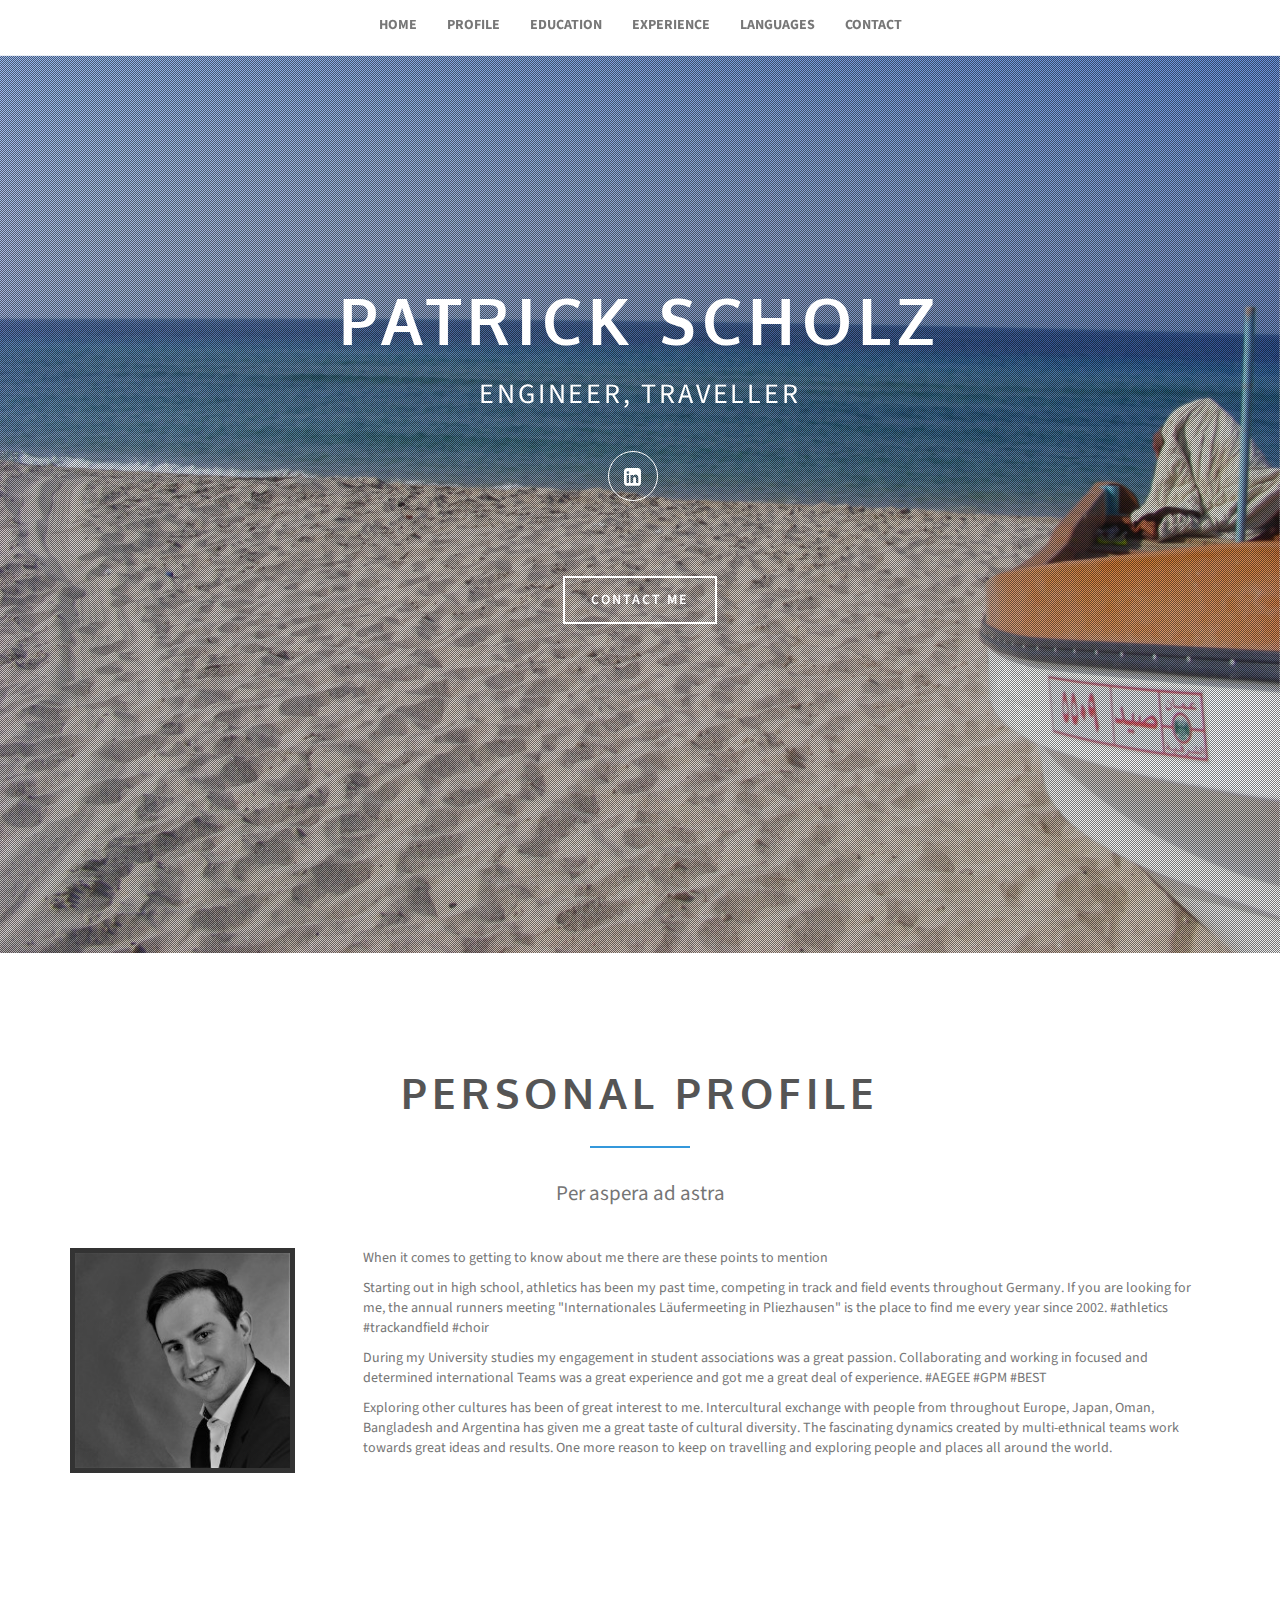
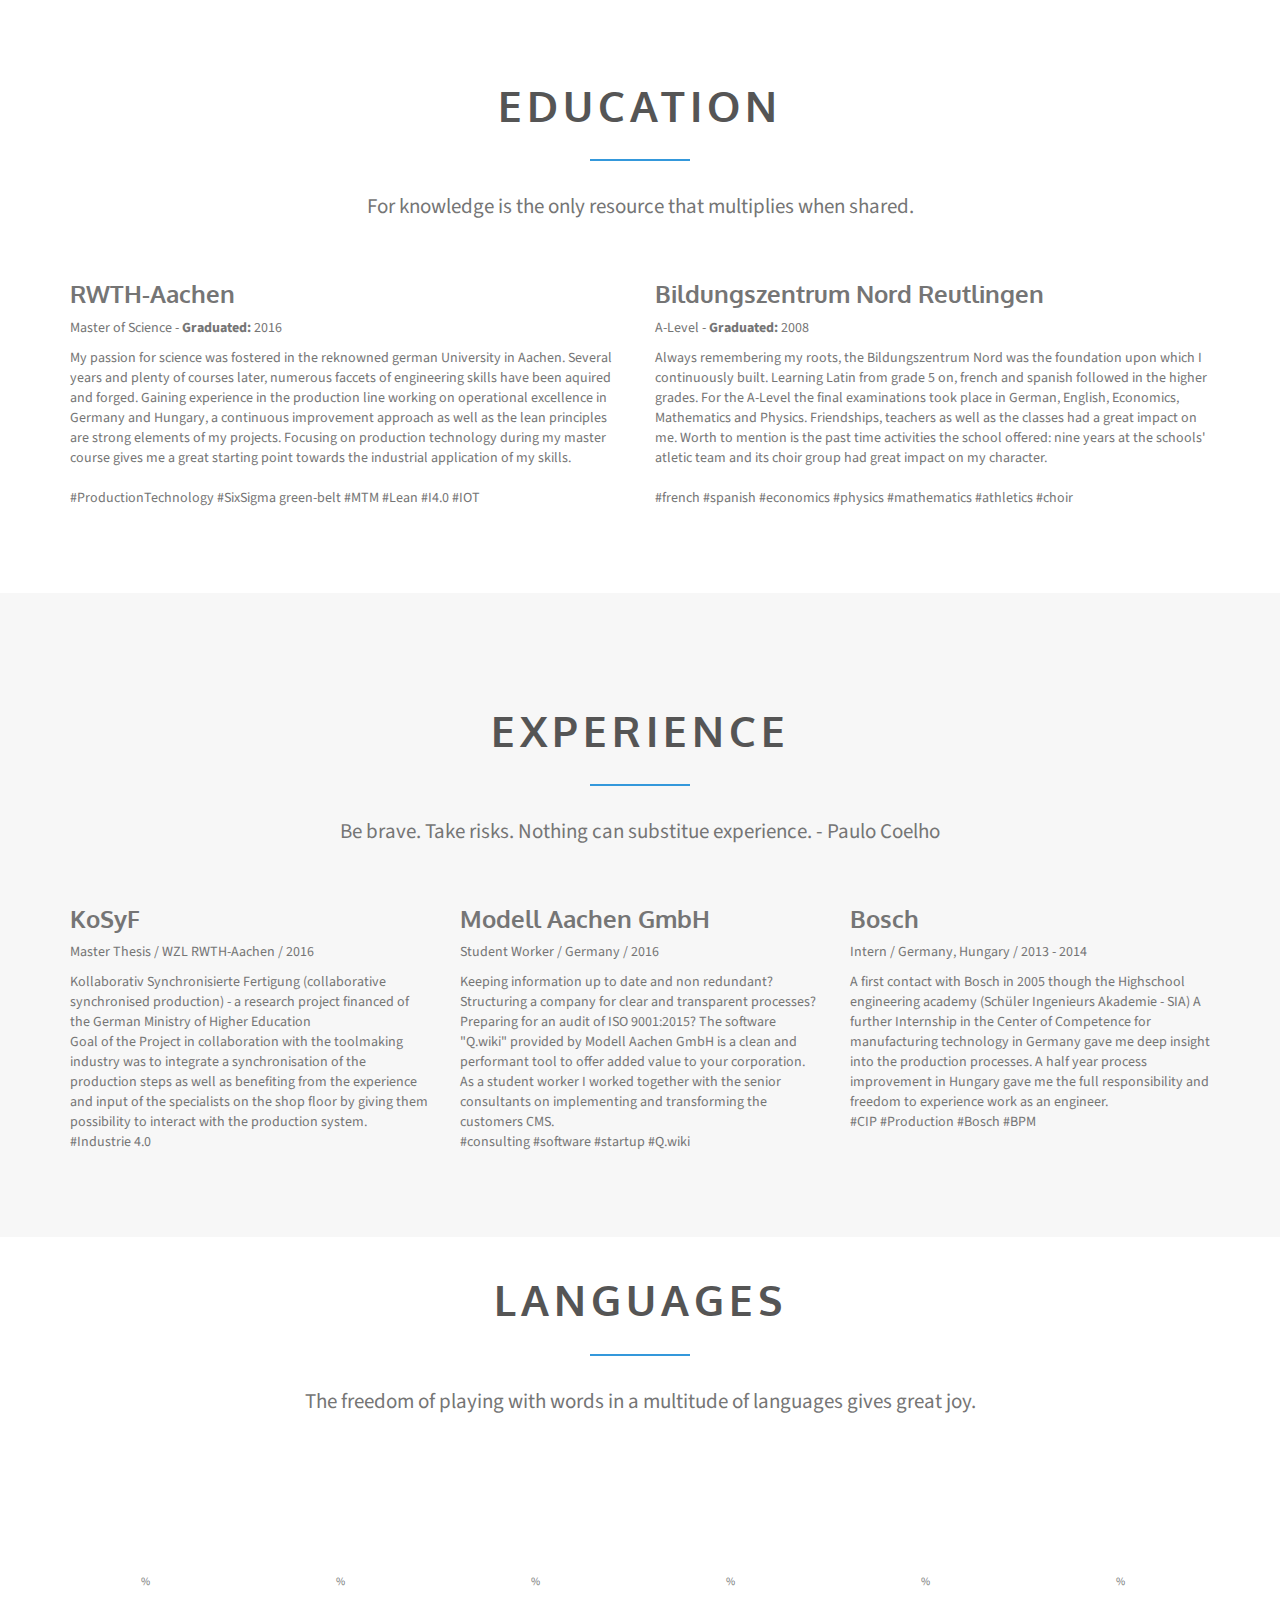
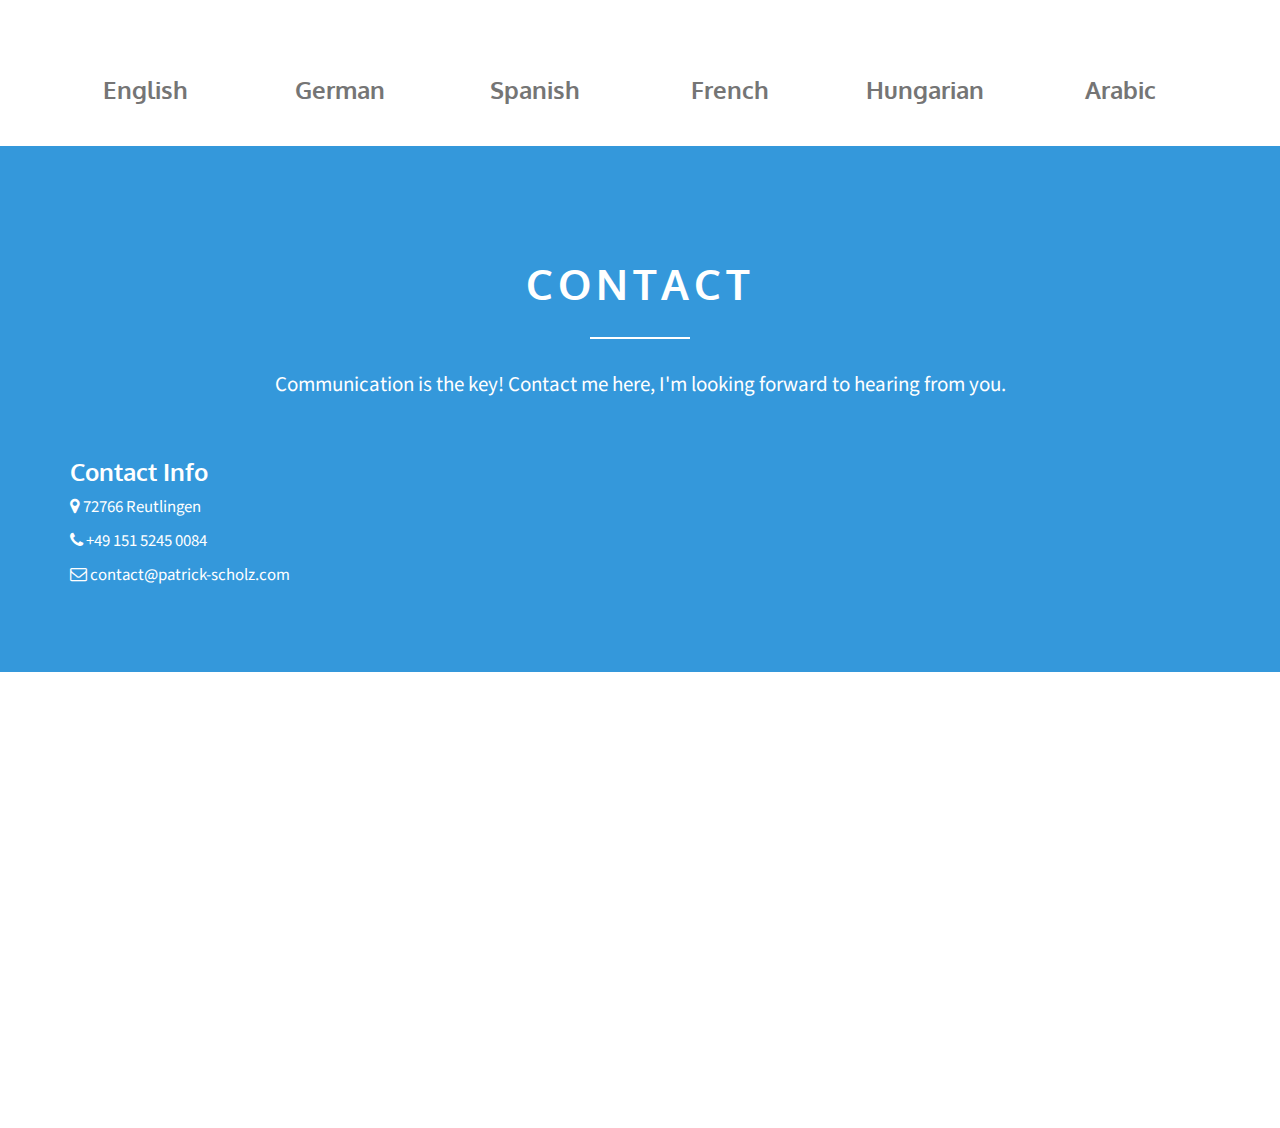
<file: index.html>
<!DOCTYPE html>
<!--[if lt IE 7]>      <html class="no-js lt-ie9 lt-ie8 lt-ie7"> <![endif]-->
<!--[if IE 7]>         <html class="no-js lt-ie9 lt-ie8"> <![endif]-->
<!--[if IE 8]>         <html class="no-js lt-ie9"> <![endif]-->
<!--[if gt IE 8]><!-->
<html class="no-js">
<!--<![endif]-->
<meta name="description" content="On this website you read about me, my engineering education and travels, my skills in Lean management, my Six Sigma green belt, and other things i aquired through my studies in production technology at the RWTH-Aachen. Of course you can also find my bio here at www.patrick-scholz.com">		
 
 <title>Patrick Scholz — patrick-scholz.com</title>
<head>
    <meta charset="utf-8">
    <meta http-equiv="X-UA-Compatible" content="IE=edge">
    <title>Patrick Scholz Homepage</title>
    <meta name="description" content="">
    <meta name="viewport" content="width=device-width, initial-scale=1">
    <meta name="author" content="Patrick Scholz">

    <!-- Place favicon.ico and apple-touch-icon.png in the root directory -->

    <!-- Bootstrap core CSS -->
    <link rel="stylesheet" href="css/bootstrap.min.css">
    <!-- Fonts from Font Awsome -->
    <link rel="stylesheet" href="css/font-awesome.min.css">
    <!-- Magnific popup -->
    <link rel="stylesheet" href="css/magnific-popup.css">
	<!-- Vegas slider -->
    <link rel="stylesheet" href="css/vegas.min.css">
    <!-- Custom styles for this template -->
    <link rel="stylesheet" href="css/main.css">

    <!-- Color styles -->
    <link rel="stylesheet" href="css/colors/blue.css">
    <!-- <link rel="stylesheet" href="css/colors/yellow.css">-->
    <!-- <link rel="stylesheet" href="css/colors/red.css">-->
    <!--  <link rel="stylesheet" href="css/colors/purple.css">-->
    <!--  <link rel="stylesheet" href="css/colors/orange.css">-->
    <!--  <link rel="stylesheet" href="css/colors/green.css">-->

    <!-- Feature detection -->
    <script src="js/modernizr-2.6.2.min.js"></script>
    <!-- Fonts -->
    <link href='http://fonts.googleapis.com/css?family=Source+Sans+Pro:300,400,600,700,900,300italic,400italic,600italic,700italic,900italic' rel='stylesheet' type='text/css'>
    <link href='http://fonts.googleapis.com/css?family=Oxygen:400,700' rel='stylesheet' type='text/css'>

    <!-- HTML5 shim and Respond.js IE8 support of HTML5 elements and media queries -->
    <!--[if lt IE 9]>
          <script src="js/html5shiv.js"></script>
          <script src="js/respond.min.js"></script>
        <![endif]-->
</head>

<body>
    <div class="navbar navbar-default navbar-static-top" role="navigation">
        <div class="container">
            <div class="navbar-header">
                <button type="button" class="navbar-toggle collapsed" data-toggle="collapse" data-target=".navbar-collapse">
                    <span class="sr-only">Toggle navigation</span>
                    <span class="icon-bar"></span>
                    <span class="icon-bar"></span>
                    <span class="icon-bar"></span>
                </button>
            </div>
            <div class="navbar-collapse collapse">
                <ul class="nav navbar-nav" id="main-menu">
                    <li><a href="#page-welcome">Home</a>
                    </li>
                    <li><a href="#page-profile">Profile</a>
                    </li>
					<li><a href="#page-education">Education</a>
                    </li>
					<li><a href="#page-experience">Experience</a>
                    </li>
                    <li><a href="#page-Languages">Languages</a>
                    </li>
                    
                    <!-- <li><a href="#page-portfolio">Portfolio</a>
                    </li> -->
                    <li><a href="#page-contact">Contact</a>
                    </li>
                </ul>
            </div>
            <!--/.nav-collapse -->
        </div>
    </div>
    <!-- welcome begins -->
    <section id="page-welcome" class="page-welcome">
        <div>
            <ul class="slider-controls">
                <li>
                    <a id="vegas-next" class="next" href="javascript:void(0)"></a>
                </li>
                <li>
                    <a id="vegas-prev" class="prev" href="javascript:void(0)"></a>
                </li>
            </ul>
        </div>
        <div class="container">
            <div class="row">
                <header class="centered">
                    <h1>Patrick Scholz</h1>
                    <p>Engineer, Traveller</p>
                </header>
                <div class="social-icons">
                   
                    
                   
                    
                    <a href="https://www.linkedin.com/in/scholzpatrick" class="btn btn-round btn-clear btn-linkedin"><i class="fa fa-linkedin-square"></i></a>
                 
                   

                </div>
                <a href="#page-contact" class="btn btn-default hire-me">Contact Me</a>
            </div>
        </div>
    </section>
    <!-- welcome ends -->
    <!-- profile begins -->
    <section id="page-profile" class="page-profile">
        <div class="container">
            <header class="section-header">
                <h2 class="section-title">Personal Profile</h2>
                <div class="spacer"></div>
                <p class="section-subtitle">Per aspera ad astra </p>
            </header>
            <div class="row">
                <div class="col-md-3">
                    <div class="profile"><img src="img/profile.png" alt="profile" />
                    </div>
                </div>
                <div class="col-md-9">
                    <p>When it comes to getting to know about me there are these points to mention</p>
                    <p>Starting out in high school, athletics has been my past time, competing in track and field events throughout Germany. If you are looking for me, the annual runners meeting "Internationales Läufermeeting in Pliezhausen" is the place to find me every year since 2002. #athletics #trackandfield #choir</p>
                    <p>During my University studies my engagement in student associations was a great passion. Collaborating and working in focused and determined international Teams was a great experience and got me a great deal of experience. #AEGEE #GPM #BEST  </p>
                    <p>Exploring other cultures has been of great interest to me. Intercultural exchange with people from throughout Europe, Japan, Oman, Bangladesh and Argentina has given me a great taste of cultural diversity. The fascinating dynamics created by multi-ethnical teams work towards great ideas and results. One more reason to keep on travelling and exploring people and places all around the world.</p>
				    <p> </p>
                </div>
            </div>
        </div>
    </section>
    <!-- profile ends --> 
	<!-- education begins -->
    <section id="page-education" class="page-education">
        <div class="container">
            <header class="section-header">
                <h2 class="section-title"><span>Education</span></h2>
                <div class="spacer"></div>
                <p class="section-subtitle">For knowledge is the only resource that multiplies when shared. </p>
            </header>
            <div class="row">
                <div class="col-md-6">
                    <article class="education">
                        <header>
                            <h3>RWTH-Aachen</h3>
                            <p>Master of Science - <strong>Graduated:</strong> 2016</p>
                        </header>
                        <p>My passion for science was fostered in the reknowned german University in Aachen. Several years and plenty of courses later, numerous faccets of engineering skills have been aquired and forged. Gaining experience in the production line working on operational excellence in Germany and Hungary, a continuous improvement approach as well as the lean principles are strong elements of my projects. Focusing on production technology during my master course gives me a great starting point towards the industrial application of my skills. </br>
						</br> #ProductionTechnology #SixSigma green-belt #MTM #Lean #I4.0 #IOT </p>
                    </article>
                </div>
                <div class="col-md-6">
                    <article class="education">
                        <header>
                            <h3>Bildungszentrum Nord Reutlingen</h3>
                            <p>A-Level - <strong>Graduated:</strong> 2008</p>
                        </header>
                        <p>Always remembering my roots, the Bildungszentrum Nord was the foundation upon which I continuously built. Learning Latin from grade 5 on, french and spanish followed in the higher grades. For the A-Level the final examinations took place in German, English, Economics, Mathematics and Physics. Friendships, teachers as well as the classes had a great impact on me. Worth to mention is the past time activities the school offered: nine years at the schools' atletic team and its choir group had great impact on my character. </br>
						</br>#french #spanish #economics #physics #mathematics #athletics #choir </p>
                    </article>
                </div>
            </div>
        </div>
    </section>
    <!-- education ends -->
	<!-- experience begins -->
    <section id="page-experience" class="page-experience">
        <div class="container">
            <header class="section-header">
                <h2 class="section-title"><span>Experience</span></h2>
                <div class="spacer"></div>
                <p class="section-subtitle">Be brave. Take risks. Nothing can substitue experience. - Paulo Coelho</p>
            </header>
            <div class="row">
                <div class="col-md-4">
                    <article class="experience">
                        <header>
                            <h3>KoSyF</h3>
                            <p>Master Thesis / WZL RWTH-Aachen / 2016</p>
                        </header>
                        <p> Kollaborativ Synchronisierte Fertigung (collaborative synchronised production) - a research project financed of the German Ministry of Higher Education</br>
							Goal of the Project in collaboration with the toolmaking industry was to integrate a synchronisation of the production steps as well as benefiting from the experience and input of the specialists on the shop floor by giving them possibility to interact with the production system. #Industrie 4.0 </p>
                    </article>
                </div>
                <div class="col-md-4">
                    <article class="experience">
                        <header>
                            <h3>Modell Aachen GmbH</h3>
                            <p>Student Worker / Germany / 2016</p>
                        </header>
                        <p>Keeping information up to date and non redundant? Structuring a company for clear and transparent processes? Preparing for an audit of ISO 9001:2015? The software "Q.wiki" provided by Modell Aachen GmbH is a clean and performant tool to offer added value to your corporation. As a student worker I worked together with the senior consultants on implementing and transforming the customers CMS. </br>#consulting #software #startup #Q.wiki</p>
                    </article>
                </div>
                <div class="col-md-4">
                    <article class="experience">
                        <header>
                            <h3>Bosch</h3>
                            <p>Intern / Germany, Hungary / 2013 - 2014</p>
                        </header>
                        <p> A first contact with Bosch in 2005 though the Highschool engineering academy (Schüler Ingenieurs Akademie - SIA) A further Internship in the Center of Competence for manufacturing technology in Germany gave me deep insight into the production processes. A half year process improvement in Hungary gave me the full responsibility and freedom to experience work as an engineer.</br>#CIP #Production #Bosch						#BPM</p>
                    </article>
                </div>
            </div>
        </div>
    </section>
    <!-- experience ends -->
    <!-- Languages begins -->
    <section id="page-Languages" class="page-Languages">
        <div class="container">

            <header class="section-header">
                <h2 class="section-title"><span>Languages</span></h2>
                <div class="spacer"></div>
                <p class="section-subtitle">The freedom of playing with words in a multitude of languages gives great joy. </p>
            </header>
            <div class="row">
                <div class="col-md-2">
                    <span class="chart" data-percent="100">
                      <span class="percent"></span>
                    <h3>English</h3>
                    </span>
                </div>
                <div class="col-md-2 ">
                    <span class="chart" data-percent="100">
                      <span class="percent"></span>
                    <h3>German</h3>
                    </span>
                </div>
                <div class="col-md-2">
                    <span class="chart" data-percent="75">
                      <span class="percent"></span>
                    <h3>Spanish</h3>
                    </span>
                </div>
                <div class="col-md-2">
                    <span class="chart" data-percent="60">
                      <span class="percent"></span>
                    <h3>French</h3>
                    </span>
                </div>
                <div class="col-md-2">
                    <span class="chart" data-percent="30">
                      <span class="percent"></span>
                    <h3>Hungarian</h3>
                    </span>
                </div>
                <div class="col-md-2">
                    <span class="chart" data-percent="15">
                      <span class="percent"></span>
                    <h3>Arabic</h3>
                    </span>
                </div>
            </div>
        </div>
    </section>
	</br>
	</br>
    <!-- Languages ends -->
   
    
    <!-- portfolio begins -->
    <!-- <section id="page-portfolio" class="page-portfolio">
        <div class="container">
            <div class="row">
                <header class="section-header">
                    <h2 class="section-title"><span>Portfolio</span></h2>
                    <div class="spacer"></div>
                    <p class="section-subtitle">Lorem ipsum dolor sit amet, id iusto oportere mel. </p>
                </header>

                <div id="grid-controls-wrapper">
                    <ul class="nav nav-pills center-pills grid-controls">
                        <li class="active filter"><a href="javascript:void(0)" data-filter="*">All</a>
                        </li>
                        <li class="filter"><a href="javascript:void(0)" data-filter=".branding">Branding</a>
                        </li>
                        <li class="filter"><a href="javascript:void(0)" data-filter=".design">Design</a>
                        </li>
                        <li class="filter"><a href="javascript:void(0)" data-filter=".photography">Photography</a>
                        </li>
                        <li class="filter"><a href="javascript:void(0)" data-filter=".web">Website</a>
                        </li>
                    </ul>
                </div>

                <div>
                    <ul id="grid" class="grid-wrapper">
                        <li class="mix web">
                            <a href="img/portfolio/large/01.png">
                                <div class="overlay"><i class="fa fa-search"></i>
                                </div><img src="img/portfolio/small/01.png" alt="">
                            </a>
                        </li>
                        <li class="mix design">
                            <a href="img/portfolio/large/02.png">
                                <div class="overlay"><i class="fa fa-search"></i>
                                </div><img src="img/portfolio/small/02.png" alt="">
                            </a>
                        </li>
                        <li class="mix design">
                            <a href="img/portfolio/large/03.png">
                                <div class="overlay"><i class="fa fa-search"></i>
                                </div><img src="img/portfolio/small/03.png" alt="">
                            </a>
                        </li>
                        <li class="mix web">
                            <a href="img/portfolio/large/04.png">
                                <div class="overlay"><i class="fa fa-search"></i>
                                </div><img src="img/portfolio/small/04.png" alt="">
                            </a>
                        </li>
                        <li class="mix branding">
                            <a href="img/portfolio/large/05.png">
                                <div class="overlay"><i class="fa fa-search"></i>
                                </div><img src="img/portfolio/small/05.png" alt="">
                            </a>
                        </li>
                        <li class="mix design">
                            <a href="img/portfolio/large/06.png">
                                <div class="overlay"><i class="fa fa-search"></i>
                                </div><img src="img/portfolio/small/06.png" alt="">
                            </a>
                        </li>
                        <li class="mix photography">
                            <a href="img/portfolio/large/07.png">
                                <div class="overlay"><i class="fa fa-search"></i>
                                </div><img src="img/portfolio/small/07.png" alt="">
                            </a>
                        </li>
                        <li class="mix photography">
                            <a href="img/portfolio/large/08.png">
                                <div class="overlay"><i class="fa fa-search"></i>
                                </div><img src="img/portfolio/small/08.png" alt="">
                            </a>
                        </li>
                        <li class="mix photography">
                            <a href="img/portfolio/large/09.png">
                                <div class="overlay"><i class="fa fa-search"></i>
                                </div><img src="img/portfolio/small/09.png" alt="">
                            </a>
                        </li>
                        <li class="mix web">
                            <a href="img/portfolio/large/10.jpg">
                                <div class="overlay"><i class="fa fa-search"></i>
                                </div><img src="img/portfolio/small/10.jpg" alt="">
                            </a>
                        </li>
                        <li class="mix design">
                            <a href="img/portfolio/large/11.jpg">
                                <div class="overlay"><i class="fa fa-search"></i>
                                </div><img src="img/portfolio/small/11.jpg" alt="">
                            </a>
                        </li>
                        <li class="mix design">
                            <a href="img/portfolio/large/12.png">
                                <div class="overlay"><i class="fa fa-search"></i>
                                </div><img src="img/portfolio/small/12.png" alt="">
                            </a>
                        </li>
                        <li class="mix design">
                            <a href="img/portfolio/large/13.png">
                                <div class="overlay"><i class="fa fa-search"></i>
                                </div><img src="img/portfolio/small/13.png" alt="">
                            </a>
                        </li>
                        <li class="mix design">
                            <a href="img/portfolio/large/14.png">
                                <div class="overlay"><i class="fa fa-search"></i>
                                </div><img src="img/portfolio/small/14.png" alt="">
                            </a>
                        </li>
                        <li class="mix branding">
                            <a href="img/portfolio/large/15.png">
                                <div class="overlay"><i class="fa fa-search"></i>
                                </div><img src="img/portfolio/small/15.png" alt="">
                            </a>
                        </li>
                    </ul>
                </div>
            </div>
        </div>
    </section> -->
    <!-- portfolio ends --> 
    <!-- contact begins -->
    <section id="page-contact" class="page-contact">
        <div class="container">
            <header class="section-header">
                <h2 class="section-title"><span>Contact</span></h2>
                <div class="spacer"></div>
                <p class="section-subtitle">Communication is the key! Contact me here, I'm looking forward to hearing from you. </p>
            </header>
            <div class="row">
                <div class="col-sm-5 contact-info">
                    <h3>Contact Info</h3>
                    <p><i class="fa fa-map-marker"></i> 72766 Reutlingen </p>
                    <p><i class="fa fa-phone"></i> +49 151 5245 0084</p>
                    <p><i class="fa fa-envelope-o"></i> <a href="mailto:websitelink@patrick-scholz.com" style="color: rgb(255,255,255)">contact@patrick-scholz.com</a></p>
                </div>

                 <div class="col-sm-7">
                    <!-- <h3>Get in Touch</h3 -->
                    <!-- Configure the contact form by adding your email address on mail/contact_me.php line 17 -->
                    <!-- <form class="form-horizontal" id="contactForm" novalidate>
                        <div class="control-group">
                            <label class="control-label" for="name">Name</label>
                            <div class="controls">
                                <input type="text" name="name" id="name" placeholder="Your name" class="form-control input-lg"  required data-validation-required-message="Please enter your name.">
                                  <p class="help-block text-danger"></p>
                            </div>
                        </div>
                        <div class="control-group">
                            <label class="control-label" for="email">Email Address</label>
                            <div class="controls">
                                <input type="email" name="email" id="email" placeholder="Your email address" class="form-control input-lg"  required data-validation-required-message="Please enter your email address.">
                                  <p class="help-block text-danger"></p>
                            </div>
                        </div>
                        <div class="control-group">
                            <label class="control-label" for="message">Message</label>
                            <div class="controls">
                                <textarea name="message" id="message" rows="8" class="form-control input-lg" required data-validation-required-message="Please enter a message."></textarea>
                                  <p class="help-block text-danger"></p>
                            </div>
                        </div>
                        <div class="form-actions">
                        <div id="success"></div>
                            <button type="submit" class="btn btn-default btn-lg btn-block">Submit Message</button>
                        </div>
                    </form> -->
                    <!-- End contact-form -->
					
					
                </div>
            </div> 
            <!-- End row --> 

        </div>
    </section>
	<iframe src="https://www.google.com/maps/embed?pb=!1m18!1m12!1m3!1d540811.7343522356!2d9.130802549758958!3d48.54778867707555!2m3!1f0!2f0!3f0!3m2!1i1024!2i768!4f13.1!3m3!1m2!1s0x0%3A0x0!2zNDjCsDI5JzIzLjUiTiA5wrAxMiczMC4yIkU!5e0!3m2!1sde!2sde!4v1500675361243" width=100% height="450" frameborder="0" style="border:0" allowfullscreen></iframe>
    <!-- contact ends -->
 
    <script src="js/jquery-2.1.3.min.js"></script>
    <script src="js/bootstrap.min.js"></script>
    <script src="js/jquery.scrollTo.js"></script>
    <script src="js/jquery.nav.js"></script>
    <script src="js/jquery.sticky.js"></script>
    <script src="js/jquery.easypiechart.min.js"></script>
    <script src="js/vegas.js"></script>
    <script src="js/jquery.isotope.min.js"></script>
    <script src="js/jquery.magnific-popup.min.js"></script>
    <script src="js/waypoints.min.js"></script>
    <script src="js/jqBootstrapValidation.js"></script>
    <!-- <script src="js/contact_me.js"></script> -->
    <script src="js/main.js"></script>
	
</body>

</html>
</file>
<file: css/main.css>
/* ==========================================================================
   Articulate v1.0
   ========================================================================== */
/* ==========================================================================
   Base styles
   ========================================================================== */

html, body {
    height: 100%;
    width: 100%;
    font-family: 'Source Sans Pro', Helvetica, Arial, sans-serif;
    color: #757575;
}
img {
    max-width: 100%;
}
a:link, a:visited {
    outline: 0;
color: #fff;
}
a:hover, a:active {
    text-decoration: none;
color: #fff;
}
a img {
    border: 0;
}
h1, h2, h3, h4, h5, h6 {
    font-family: 'Oxygen', sans-serif;
    font-weight: 700;
}
/* ==========================================================================
   Navigation
   ========================================================================== */

.navbar {
    width: 100%;
}
.navbar-default {
    background: rgba(255, 255, 255, 0.85);
    border: none;
    color: #777;
    text-transform: uppercase;
    display: inline-block;
    text-align: center;
    position: fixed;
}
.navbar-nav {
    margin: 0 auto;
    padding: 0;
    list-style: none;
    display: inline-block;
    float: none;
    font-size: 1em;
    font-weight: bold;
}
.navbar-default .navbar-nav>li>a:hover, .navbar-default .navbar-nav>li>a:focus {
    background-color: transparent;
}
.navbar-default .navbar-nav>.active>a, .navbar-default .navbar-nav>.active>a:hover, .navbar-default .navbar-nav>.active>a:focus {
    background: none;
}
/* ==========================================================================
  Layout 
   ========================================================================== */

#page-welcome {
    width: 100%;
    height: 100%!important;
    position: relative;
    overflow: hidden;
    text-align: center;
    -webkit-background-size: cover;
    -moz-background-size: cover;
    -o-background-size: cover;
    background-size: cover;
}
#page-welcome header {
    color: #fff;
    padding-top: 20%;
}
#page-welcome header h1 {
    margin: 0;
    padding: 0;
    font-size: 4.5em;
    font-weight: 700;
    letter-spacing: 0.1em;
    line-height: 1em;
    text-transform: uppercase;
}
#page-welcome header p {
    font-size: 2em;
    display: inline-block;
    margin-bottom: 5px;
    padding: 0 8px;
    letter-spacing: 0.1em;
    line-height: 3em;
    text-transform: uppercase;
}
#page-profile {
    padding: 75px 0;
    background: #fff;
}
#page-profile .profile {
    border: 5px solid #333;
    width: 225px;
    height: 225px;
    margin: 0 20px 20px 0;
}
#page-skills {
    padding: 75px 0;
    background: #f7f7f7;
    text-align: center;
}
#page-education {
    padding: 75px 0;
    background: #fff;
}
#page-experience {
    padding: 75px 0;
    background: #f7f7f7;
}
#page-portfolio {
    padding: 75px 0;
    background: #fff;
}
#page-contact {
    padding: 75px 0;

}
#page-contact .contact-info p {
    font-size: 1.2em;

}
/* ==========================================================================
   Portfolio   
   ========================================================================== */

#grid-controls-wrapper {
    text-align: center;
    float: none;
    width: 100%;
}
.center-pills {
    display: inline-block;
}
#grid .mix {
    width: 200px;
    height: 150px;
    vertical-align: top;
    margin: 20px 20px 20px 0;
    color: #fff;
    text-align: center;
}
#grid .mix .thumbnail {
    border: 2px thin #F7F7F7;
    padding: 0;
    border-radius: 0;
}
#grid .mix .overlay {
    width: 200px;
    height: 150px;
    position: absolute;
    opacity: 0;
	top:0;
}
#grid .mix .overlay:hover {
    opacity: .8;
}
#grid .mix .overlay i {
    font-size: 2em;
    opacity: 1;
    color: #fff;
    padding-top: 30%;
}
.isotope-item {
    z-index: 2;
}
.isotope-hidden.isotope-item {
    pointer-events: none;
    z-index: 1;
}
.isotope, .isotope .isotope-item {
    /* change duration value to whatever you like */
    
    -webkit-transition-duration: 0.8s;
    -moz-transition-duration: 0.8s;
    -ms-transition-duration: 0.8s;
    -o-transition-duration: 0.8s;
    transition-duration: 0.8s;
}
.isotope {
    -webkit-transition-property: height, width;
    -moz-transition-property: height, width;
    -ms-transition-property: height, width;
    -o-transition-property: height, width;
    transition-property: height, width;
}
.isotope .isotope-item {
    -webkit-transition-property: -webkit-transform, opacity;
    -moz-transition-property: -moz-transform, opacity;
    -ms-transition-property: -ms-transform, opacity;
    -o-transition-property: -o-transform, opacity;
    transition-property: transform, opacity;
}
/**** disabling Isotope CSS3 transitions ****/

.isotope.no-transition, .isotope.no-transition .isotope-item, .isotope .isotope-item.no-transition {
    -webkit-transition-duration: 0s;
    -moz-transition-duration: 0s;
    -ms-transition-duration: 0s;
    -o-transition-duration: 0s;
    transition-duration: 0s;
}
/* ==========================================================================
   Vegas slider
   ========================================================================== */

.vegas-loading {
    border-radius: 10px;
    background: #000;
    background: rgba(0, 0, 0, 0.7);
    background: url(../img/loading.gif) no-repeat center center;
    height: 32px;
    left: 20px;
    position: fixed;
    top: 20px;
    width: 32px;
    z-index: 0;
}
.vegas-overlay {
    background: transparent url(../img/overlays/16.png);
    opacity: 0.5;
    
}
.vegas-background {
    -ms-interpolation-mode: bicubic;
    image-rendering: optimizeQuality;
    max-width: none !important;
    /* counteracts global img modification by twitter bootstrap library */
    
    z-index: -2;
}
.vegas-overlay, .vegas-background {
    -webkit-user-select: none;
    -khtml-user-select: none;
    -moz-user-select: none;
    -ms-user-select: none;
    user-select: none;
}
.slider-controls {
    opacity: 0;
    padding: 0;
    margin: 0;
    -webkit-transition: all 0.4s ease-in-out;
    -moz-transition: all 0.4s ease-in-out;
    -o-transition: all 0.4s ease-in-out;
    transition: all 0.4s ease-in-out;
}
.slider-controls li {
    list-style: none;
}
#page-welcome:hover .slider-controls {
    opacity: 1;
    -webkit-transition: all 0.4s ease-in-out;
    -moz-transition: all 0.4s ease-in-out;
    -o-transition: all 0.4s ease-in-out;
    transition: all 0.4s ease-in-out;
}
.slider-controls li a {
    position: absolute;
    z-index: 10;
    top: 40%;
    width: 60px;
    height: 60px;
    cursor: pointer;
}
.next {
    background: url("../img/next.png");
    margin-right: 70px;
    right: 0;
    opacity: 0.3;
}
.prev {
    background: url("../img/prev.png");
    margin-left: 70px;
    left: 0;
    opacity: 0.3;
}
.next:hover, .prev:hover {
    opacity: 1;
}
/* ==========================================================================
   Dividers
   ========================================================================== */

.section-header {
    text-align: center;
}
.section-header p {
    font-size: 1.5em;
}
.section-title {
    font-size: 3em;
    font-weight: 700;
    letter-spacing: 5px;
    text-align: center;
    color: #555555;
    text-transform: uppercase;
    padding: 20px 0;
}
.spacer {
    width: 100px;
    height: 2px;
    margin: auto;
}
.section-subtitle {
    text-align: center;
    padding: 30px 0;
}
/* ==========================================================================
   Forms
   ========================================================================== */

.form-control {
    box-shadow: none;
    -webkit-box-shadow: none;
    border: none;
}
.btn.btn-default {
    margin: 40px auto 0;
    background: transparent;
    position: relative;
    color: #fff;
    font-size: 1em;
    text-transform: uppercase;
    font-weight: 600;
    text-align: center;
    padding: 12px 26px 12px;
    cursor: pointer;
    border: 2px solid #4cddf3;
    border-radius: 0;
    letter-spacing: 2px;
    pointer-events: auto;
    border-color: #fff;
    -webkit-transition: all 0.1s ease-in-out;
    -moz-transition: all 0.1s ease-in-out;
    -o-transition: all 0.1s ease-in-out;
    transition: all 0.1s ease-in-out;
}
.btn.btn-default:hover, .btn.btn-default:active {
    background: #fff;
    border-color: #fff;
    color: fff;
}
input, .input-lg, button {
    border-radius: 0;
}
.control-group.error input, .control-group.error select, .control-group.error textarea {
    border-color: #b94a48;
    -webkit-box-shadow: inset 0 1px 1px rgba(0, 0, 0, 0.075);
    -moz-box-shadow: inset 0 1px 1px rgba(0, 0, 0, 0.075);
    box-shadow: inset 0 1px 1px rgba(0, 0, 0, 0.075);
}
.control-group.error .checkbox, .control-group.error .radio, .control-group.error input, .control-group.error select, .control-group.error textarea {
    color: #b94a48;
}
label.error {
    color: #fff;
    background: #b94a48;
    border: solid thin #fff;
    padding: 3px 5px;
}
label.valid {
    color: #fff;
    background: #5CB85C;
    border: solid thin #fff;
    padding: 3px 5px;
}
.help-block ul{
      list-style: none;
      margin: 0;
      padding: 0;
}

.help-block ul li{
 background: #b94a48;
  color: #fff;
  padding: 4px 18px;
}
/* ==========================================================================
   Charts   
   ========================================================================== */

.chart {
    position: relative;
    display: inline-block;
    width: 150px;
    height: 150px;
    margin-top: 50px;
    margin-bottom: 50px;
    text-align: center;
}
.chart canvas {
    position: absolute;
    top: 0;
    left: 0;
}
.percent {
    display: inline-block;
    line-height: 150px;
    z-index: 2;
}
.percent:after {
    content: '%';
    margin-left: 0.1em;
    font-size: .8em;
}
/* ==========================================================================
   Social icons
   ========================================================================== */

.social-icons .btn {
    margin-right: 15px;
}
.social-icons {
    padding-top: 10px;
    margin-bottom: 35px;
}
.social-icons .btn.btn-clear {
    border: 1px solid #fff;
}
.btn-round {
    border-radius: 50%;
    width: 50px;
    height: 50px;
    display: inline-block;
    padding: 0;
}
.btn-round i {
    font-size: 20px;
    top: 15px;
    position: relative;
}
.btn.btn-clear {
    border: 1px solid #fff;
    color: #fff;
    background: none;
    background-color: none;
    font-weight: bold;
    -webkit-transition-duration: 0.8s;
    -moz-transition-duration: 0.8s;
    -o-transition-duration: 0.8s;
    transition-duration: 0.8s;
    -webkit-transition-property: -webkit-transform;
    -moz-transition-property: -moz-transform;
    -o-transition-property: -o-transform;
    transition-property: transform;
}
.btn.btn-clear:hover, .btn.btn-clear.selected {
    background: #fff;
    -webkit-transform: rotate(360deg);
    -moz-transform: rotate(360deg);
    -o-transform: rotate(360deg);
}
.btn-twitter:hover {
    color: #2BA9E0;
}
.btn-facebook:hover {
    color: #204385;
}
.btn-dribbble:hover {
    color: #D92C85;
}
.btn-instagram:hover {
    color: #BAB1A8;
}
.btn-linkedin:hover {
    color: #015786;
}
.btn-pinterest:hover {
    color: #CA2128;
}
.btn-google:hover {
    color: #D3492C;
}
/* ==========================================================================
   Helper classes
   ========================================================================== */

.left {
    float: left;
}
.right {
    float: right;
}
.text-center {
    text-align: center;
}
.centered {
    margin-left: auto;
    margin-right: auto;
    float: none;
}
/* ==========================================================================
   Responsive Settings
   ========================================================================== */

@media(max-width:992px) {
    #page-profile .profile {
        margin: 0 auto 20px auto;
    }
}
@media (max-width: 479px) {
    #page-welcome header h1 {
        font-size: 2em;
    }
    #page-welcome header p {
        font-size: 1em;
        line-height: 3em;
    }
    .section-title {
        font-size: 1.5em;
    }
    .section-header p {
        font-size: 1.2em;
    }
    #page-skills {
        text-align: center;
    }
    #grid {
        text-align: center;
    }
    #page-profile .profile {
        margin: 0 auto 20px auto;
    }
}
</file>
<file: css/colors/blue.css>
/* Blue - #3498db */


a:link,a:visited,.navbar-default .navbar-nav>li>a:hover, 
.navbar-default .navbar-nav>li>a:focus,a:hover,a:active,.navbar-default .navbar-nav>.active>a, 
.navbar-default .navbar-nav>.active>a:hover, 
.navbar-default .navbar-nav>.active>a:focus{
	color:#3498db;
}

.spacer,.nav-pills>li.active>a, .nav-pills>li.active>a:hover, .nav-pills>li.active>a:focus,#grid .mix .overlay {

background: #3498db;
}

#page-contact{
	background: #3498db;
	color:#fff;
}

#page-contact .spacer{
	background: #fff;
}

#page-contact .section-title{
	color:#fff;
}

.btn.btn-default:hover,
.btn.btn-default:active{
    color:#3498db;
}
</file>
<file: css/colors/yellow.css>
/* yellow - #f1c40f */


a:link,a:visited,.navbar-default .navbar-nav>li>a:hover, 
.navbar-default .navbar-nav>li>a:focus,a:hover,a:active,.navbar-default .navbar-nav>.active>a, 
.navbar-default .navbar-nav>.active>a:hover, 
.navbar-default .navbar-nav>.active>a:focus{
	color:#f1c40f;
}

.spacer,.nav-pills>li.active>a, .nav-pills>li.active>a:hover, .nav-pills>li.active>a:focus,#grid .mix .overlay {

background: #f1c40f;
}

#page-contact{
	background: #f1c40f;
	color:#fff;
}

#page-contact .spacer{
	background: #fff;
}

#page-contact .section-title{
	color:#fff;
}

.btn.btn-default:hover,
.btn.btn-default:active{
    color:#f1c40f;
}
</file>
<file: css/colors/red.css>
/* red - #e74c3c */


a:link,a:visited,.navbar-default .navbar-nav>li>a:hover, 
.navbar-default .navbar-nav>li>a:focus,a:hover,a:active,.navbar-default .navbar-nav>.active>a, 
.navbar-default .navbar-nav>.active>a:hover, 
.navbar-default .navbar-nav>.active>a:focus{
	color:#e74c3c;
}

.spacer,.nav-pills>li.active>a, .nav-pills>li.active>a:hover, .nav-pills>li.active>a:focus,#grid .mix .overlay {

background: #e74c3c;
}

#page-contact{
	background: #e74c3c;
	color:#fff;
}

#page-contact .spacer{
	background: #fff;
}

#page-contact .section-title{
	color:#fff;
}

.btn.btn-default:hover,
.btn.btn-default:active{
    color:#e74c3c;
}
</file>
<file: css/colors/purple.css>
/* purple - #9b59b6 */


a:link,a:visited,.navbar-default .navbar-nav>li>a:hover, 
.navbar-default .navbar-nav>li>a:focus,a:hover,a:active,.navbar-default .navbar-nav>.active>a, 
.navbar-default .navbar-nav>.active>a:hover, 
.navbar-default .navbar-nav>.active>a:focus{
	color:#9b59b6;
}

.spacer,.nav-pills>li.active>a, .nav-pills>li.active>a:hover, .nav-pills>li.active>a:focus,#grid .mix .overlay {

background: #9b59b6;
}

#page-contact{
	background: #9b59b6;
	color:#fff;
}

#page-contact .spacer{
	background: #fff;
}

#page-contact .section-title{
	color:#fff;
}

.btn.btn-default:hover,
.btn.btn-default:active{
    color:#9b59b6;
}
</file>
<file: css/colors/orange.css>
/* orange - #e67e22 */


a:link,a:visited,.navbar-default .navbar-nav>li>a:hover, 
.navbar-default .navbar-nav>li>a:focus,a:hover,a:active,.navbar-default .navbar-nav>.active>a, 
.navbar-default .navbar-nav>.active>a:hover, 
.navbar-default .navbar-nav>.active>a:focus{
	color:#e67e22;
}

.spacer,.nav-pills>li.active>a, .nav-pills>li.active>a:hover, .nav-pills>li.active>a:focus,#grid .mix .overlay {

background: #e67e22;
}

#page-contact{
	background: #e67e22;
	color:#fff;
}

#page-contact .spacer{
	background: #fff;
}

#page-contact .section-title{
	color:#fff;
}

.btn.btn-default:hover,
.btn.btn-default:active{
    color:#e67e22;
}
</file>
<file: css/colors/green.css>
/* green - #2ecc71 */


a:link,a:visited,.navbar-default .navbar-nav>li>a:hover, 
.navbar-default .navbar-nav>li>a:focus,a:hover,a:active,.navbar-default .navbar-nav>.active>a, 
.navbar-default .navbar-nav>.active>a:hover, 
.navbar-default .navbar-nav>.active>a:focus{
	color:#2ecc71;
}

.spacer,.nav-pills>li.active>a, .nav-pills>li.active>a:hover, .nav-pills>li.active>a:focus,#grid .mix .overlay {

background: #2ecc71;
}

#page-contact{
	background: #2ecc71;
	color:#fff;
}

#page-contact .spacer{
	background: #fff;
}

#page-contact .section-title{
	color:#fff;
}

.btn.btn-default:hover,
.btn.btn-default:active{
    color:#2ecc71;
}
</file>
<file: css/vegas.min.css>
.vegas-overlay,.vegas-slide,.vegas-slide-inner,.vegas-timer,.vegas-wrapper{position:absolute;top:0;left:0;bottom:0;right:0;overflow:hidden;border:none;padding:0;margin:0}.vegas-overlay{opacity:.5;background:url(overlays/02.png) center center}.vegas-timer{top:auto;bottom:0;height:2px}.vegas-timer-progress{width:0;height:100%;background:#fff;-webkit-transition:width ease-out;transition:width ease-out}.vegas-timer-running .vegas-timer-progress{width:100%}.vegas-slide,.vegas-slide-inner{margin:0;padding:0;background:center center no-repeat;-webkit-transform:translateZ(0);transform:translateZ(0)}body .vegas-container{overflow:hidden!important;position:relative}.vegas-video{min-width:100%;min-height:100%;width:auto;height:auto}body.vegas-container{overflow:auto;position:static;z-index:-2}body.vegas-container>.vegas-overlay,body.vegas-container>.vegas-slide,body.vegas-container>.vegas-timer{position:fixed;z-index:-1}:root body.vegas-container>.vegas-overlay,:root body.vegas-container>.vegas-slide,_::full-page-media,_:future{bottom:-76px}.vegas-transition-fade,.vegas-transition-fade2{opacity:0}.vegas-transition-fade-in,.vegas-transition-fade2-in{opacity:1}.vegas-transition-fade2-out{opacity:0}.vegas-transition-blur,.vegas-transition-blur2{opacity:0;-webkit-filter:blur(32px);filter:blur(32px)}.vegas-transition-blur-in,.vegas-transition-blur2-in{opacity:1;-webkit-filter:blur(0px);filter:blur(0px)}.vegas-transition-blur2-out{opacity:0}.vegas-transition-flash,.vegas-transition-flash2{opacity:0;-webkit-filter:brightness(25);filter:brightness(25)}.vegas-transition-flash-in,.vegas-transition-flash2-in{opacity:1;-webkit-filter:brightness(1);filter:brightness(1)}.vegas-transition-flash2-out{opacity:0;-webkit-filter:brightness(25);filter:brightness(25)}.vegas-transition-negative,.vegas-transition-negative2{opacity:0;-webkit-filter:invert(100%);filter:invert(100%)}.vegas-transition-negative-in,.vegas-transition-negative2-in{opacity:1;-webkit-filter:invert(0);filter:invert(0)}.vegas-transition-negative2-out{opacity:0;-webkit-filter:invert(100%);filter:invert(100%)}.vegas-transition-burn,.vegas-transition-burn2{opacity:0;-webkit-filter:contrast(1000%) saturate(1000%);filter:contrast(1000%) saturate(1000%)}.vegas-transition-burn-in,.vegas-transition-burn2-in{opacity:1;-webkit-filter:contrast(100%) saturate(100%);filter:contrast(100%) saturate(100%)}.vegas-transition-burn2-out{opacity:0;-webkit-filter:contrast(1000%) saturate(1000%);filter:contrast(1000%) saturate(1000%)}.vegas-transition-slideLeft,.vegas-transition-slideLeft2{-webkit-transform:translateX(100%);-ms-transform:translateX(100%);transform:translateX(100%)}.vegas-transition-slideLeft-in,.vegas-transition-slideLeft2-in{-webkit-transform:translateX(0%);-ms-transform:translateX(0%);transform:translateX(0%)}.vegas-transition-slideLeft2-out,.vegas-transition-slideRight,.vegas-transition-slideRight2{-webkit-transform:translateX(-100%);-ms-transform:translateX(-100%);transform:translateX(-100%)}.vegas-transition-slideRight-in,.vegas-transition-slideRight2-in{-webkit-transform:translateX(0%);-ms-transform:translateX(0%);transform:translateX(0%)}.vegas-transition-slideRight2-out{-webkit-transform:translateX(100%);-ms-transform:translateX(100%);transform:translateX(100%)}.vegas-transition-slideUp,.vegas-transition-slideUp2{-webkit-transform:translateY(100%);-ms-transform:translateY(100%);transform:translateY(100%)}.vegas-transition-slideUp-in,.vegas-transition-slideUp2-in{-webkit-transform:translateY(0%);-ms-transform:translateY(0%);transform:translateY(0%)}.vegas-transition-slideDown,.vegas-transition-slideDown2,.vegas-transition-slideUp2-out{-webkit-transform:translateY(-100%);-ms-transform:translateY(-100%);transform:translateY(-100%)}.vegas-transition-slideDown-in,.vegas-transition-slideDown2-in{-webkit-transform:translateY(0%);-ms-transform:translateY(0%);transform:translateY(0%)}.vegas-transition-slideDown2-out{-webkit-transform:translateY(100%);-ms-transform:translateY(100%);transform:translateY(100%)}.vegas-transition-zoomIn,.vegas-transition-zoomIn2{-webkit-transform:scale(0);-ms-transform:scale(0);transform:scale(0);opacity:0}.vegas-transition-zoomIn-in,.vegas-transition-zoomIn2-in{-webkit-transform:scale(1);-ms-transform:scale(1);transform:scale(1);opacity:1}.vegas-transition-zoomIn2-out,.vegas-transition-zoomOut,.vegas-transition-zoomOut2{-webkit-transform:scale(2);-ms-transform:scale(2);transform:scale(2);opacity:0}.vegas-transition-zoomOut-in,.vegas-transition-zoomOut2-in{-webkit-transform:scale(1);-ms-transform:scale(1);transform:scale(1);opacity:1}.vegas-transition-zoomOut2-out{-webkit-transform:scale(0);-ms-transform:scale(0);transform:scale(0);opacity:0}.vegas-transition-swirlLeft,.vegas-transition-swirlLeft2{-webkit-transform:scale(2) rotate(35deg);-ms-transform:scale(2) rotate(35deg);transform:scale(2) rotate(35deg);opacity:0}.vegas-transition-swirlLeft-in,.vegas-transition-swirlLeft2-in{-webkit-transform:scale(1) rotate(0deg);-ms-transform:scale(1) rotate(0deg);transform:scale(1) rotate(0deg);opacity:1}.vegas-transition-swirlLeft2-out,.vegas-transition-swirlRight,.vegas-transition-swirlRight2{-webkit-transform:scale(2) rotate(-35deg);-ms-transform:scale(2) rotate(-35deg);transform:scale(2) rotate(-35deg);opacity:0}.vegas-transition-swirlRight-in,.vegas-transition-swirlRight2-in{-webkit-transform:scale(1) rotate(0deg);-ms-transform:scale(1) rotate(0deg);transform:scale(1) rotate(0deg);opacity:1}.vegas-transition-swirlRight2-out{-webkit-transform:scale(2) rotate(35deg);-ms-transform:scale(2) rotate(35deg);transform:scale(2) rotate(35deg);opacity:0}.vegas-animation-kenburns{-webkit-animation:kenburns ease-out;animation:kenburns ease-out}@-webkit-keyframes kenburns{0%{-webkit-transform:scale(1.5);transform:scale(1.5)}100%{-webkit-transform:scale(1);transform:scale(1)}}@keyframes kenburns{0%{-webkit-transform:scale(1.5);transform:scale(1.5)}100%{-webkit-transform:scale(1);transform:scale(1)}}.vegas-animation-kenburnsUp{-webkit-animation:kenburnsUp ease-out;animation:kenburnsUp ease-out}@-webkit-keyframes kenburnsUp{0%{-webkit-transform:scale(1.5) translate(0,10%);transform:scale(1.5) translate(0,10%)}100%{-webkit-transform:scale(1) translate(0,0);transform:scale(1) translate(0,0)}}@keyframes kenburnsUp{0%{-webkit-transform:scale(1.5) translate(0,10%);transform:scale(1.5) translate(0,10%)}100%{-webkit-transform:scale(1) translate(0,0);transform:scale(1) translate(0,0)}}.vegas-animation-kenburnsDown{-webkit-animation:kenburnsDown ease-out;animation:kenburnsDown ease-out}@-webkit-keyframes kenburnsDown{0%{-webkit-transform:scale(1.5) translate(0,-10%);transform:scale(1.5) translate(0,-10%)}100%{-webkit-transform:scale(1) translate(0,0);transform:scale(1) translate(0,0)}}@keyframes kenburnsDown{0%{-webkit-transform:scale(1.5) translate(0,-10%);transform:scale(1.5) translate(0,-10%)}100%{-webkit-transform:scale(1) translate(0,0);transform:scale(1) translate(0,0)}}.vegas-animation-kenburnsLeft{-webkit-animation:kenburnsLeft ease-out;animation:kenburnsLeft ease-out}@-webkit-keyframes kenburnsLeft{0%{-webkit-transform:scale(1.5) translate(10%,0);transform:scale(1.5) translate(10%,0)}100%{-webkit-transform:scale(1) translate(0,0);transform:scale(1) translate(0,0)}}@keyframes kenburnsLeft{0%{-webkit-transform:scale(1.5) translate(10%,0);transform:scale(1.5) translate(10%,0)}100%{-webkit-transform:scale(1) translate(0,0);transform:scale(1) translate(0,0)}}.vegas-animation-kenburnsRight{-webkit-animation:kenburnsRight ease-out;animation:kenburnsRight ease-out}@-webkit-keyframes kenburnsRight{0%{-webkit-transform:scale(1.5) translate(-10%,0);transform:scale(1.5) translate(-10%,0)}100%{-webkit-transform:scale(1) translate(0,0);transform:scale(1) translate(0,0)}}@keyframes kenburnsRight{0%{-webkit-transform:scale(1.5) translate(-10%,0);transform:scale(1.5) translate(-10%,0)}100%{-webkit-transform:scale(1) translate(0,0);transform:scale(1) translate(0,0)}}.vegas-animation-kenburnsUpLeft{-webkit-animation:kenburnsUpLeft ease-out;animation:kenburnsUpLeft ease-out}@-webkit-keyframes kenburnsUpLeft{0%{-webkit-transform:scale(1.5) translate(10%,10%);transform:scale(1.5) translate(10%,10%)}100%{-webkit-transform:scale(1) translate(0,0);transform:scale(1) translate(0,0)}}@keyframes kenburnsUpLeft{0%{-webkit-transform:scale(1.5) translate(10%,10%);transform:scale(1.5) translate(10%,10%)}100%{-webkit-transform:scale(1) translate(0,0);transform:scale(1) translate(0,0)}}.vegas-animation-kenburnsUpRight{-webkit-animation:kenburnsUpRight ease-out;animation:kenburnsUpRight ease-out}@-webkit-keyframes kenburnsUpRight{0%{-webkit-transform:scale(1.5) translate(-10%,10%);transform:scale(1.5) translate(-10%,10%)}100%{-webkit-transform:scale(1) translate(0,0);transform:scale(1) translate(0,0)}}@keyframes kenburnsUpRight{0%{-webkit-transform:scale(1.5) translate(-10%,10%);transform:scale(1.5) translate(-10%,10%)}100%{-webkit-transform:scale(1) translate(0,0);transform:scale(1) translate(0,0)}}.vegas-animation-kenburnsDownLeft{-webkit-animation:kenburnsDownLeft ease-out;animation:kenburnsDownLeft ease-out}@-webkit-keyframes kenburnsDownLeft{0%{-webkit-transform:scale(1.5) translate(10%,-10%);transform:scale(1.5) translate(10%,-10%)}100%{-webkit-transform:scale(1) translate(0,0);transform:scale(1) translate(0,0)}}@keyframes kenburnsDownLeft{0%{-webkit-transform:scale(1.5) translate(10%,-10%);transform:scale(1.5) translate(10%,-10%)}100%{-webkit-transform:scale(1) translate(0,0);transform:scale(1) translate(0,0)}}.vegas-animation-kenburnsDownRight{-webkit-animation:kenburnsDownRight ease-out;animation:kenburnsDownRight ease-out}@-webkit-keyframes kenburnsDownRight{0%{-webkit-transform:scale(1.5) translate(-10%,-10%);transform:scale(1.5) translate(-10%,-10%)}100%{-webkit-transform:scale(1) translate(0,0);transform:scale(1) translate(0,0)}}@keyframes kenburnsDownRight{0%{-webkit-transform:scale(1.5) translate(-10%,-10%);transform:scale(1.5) translate(-10%,-10%)}100%{-webkit-transform:scale(1) translate(0,0);transform:scale(1) translate(0,0)}}
</file>
